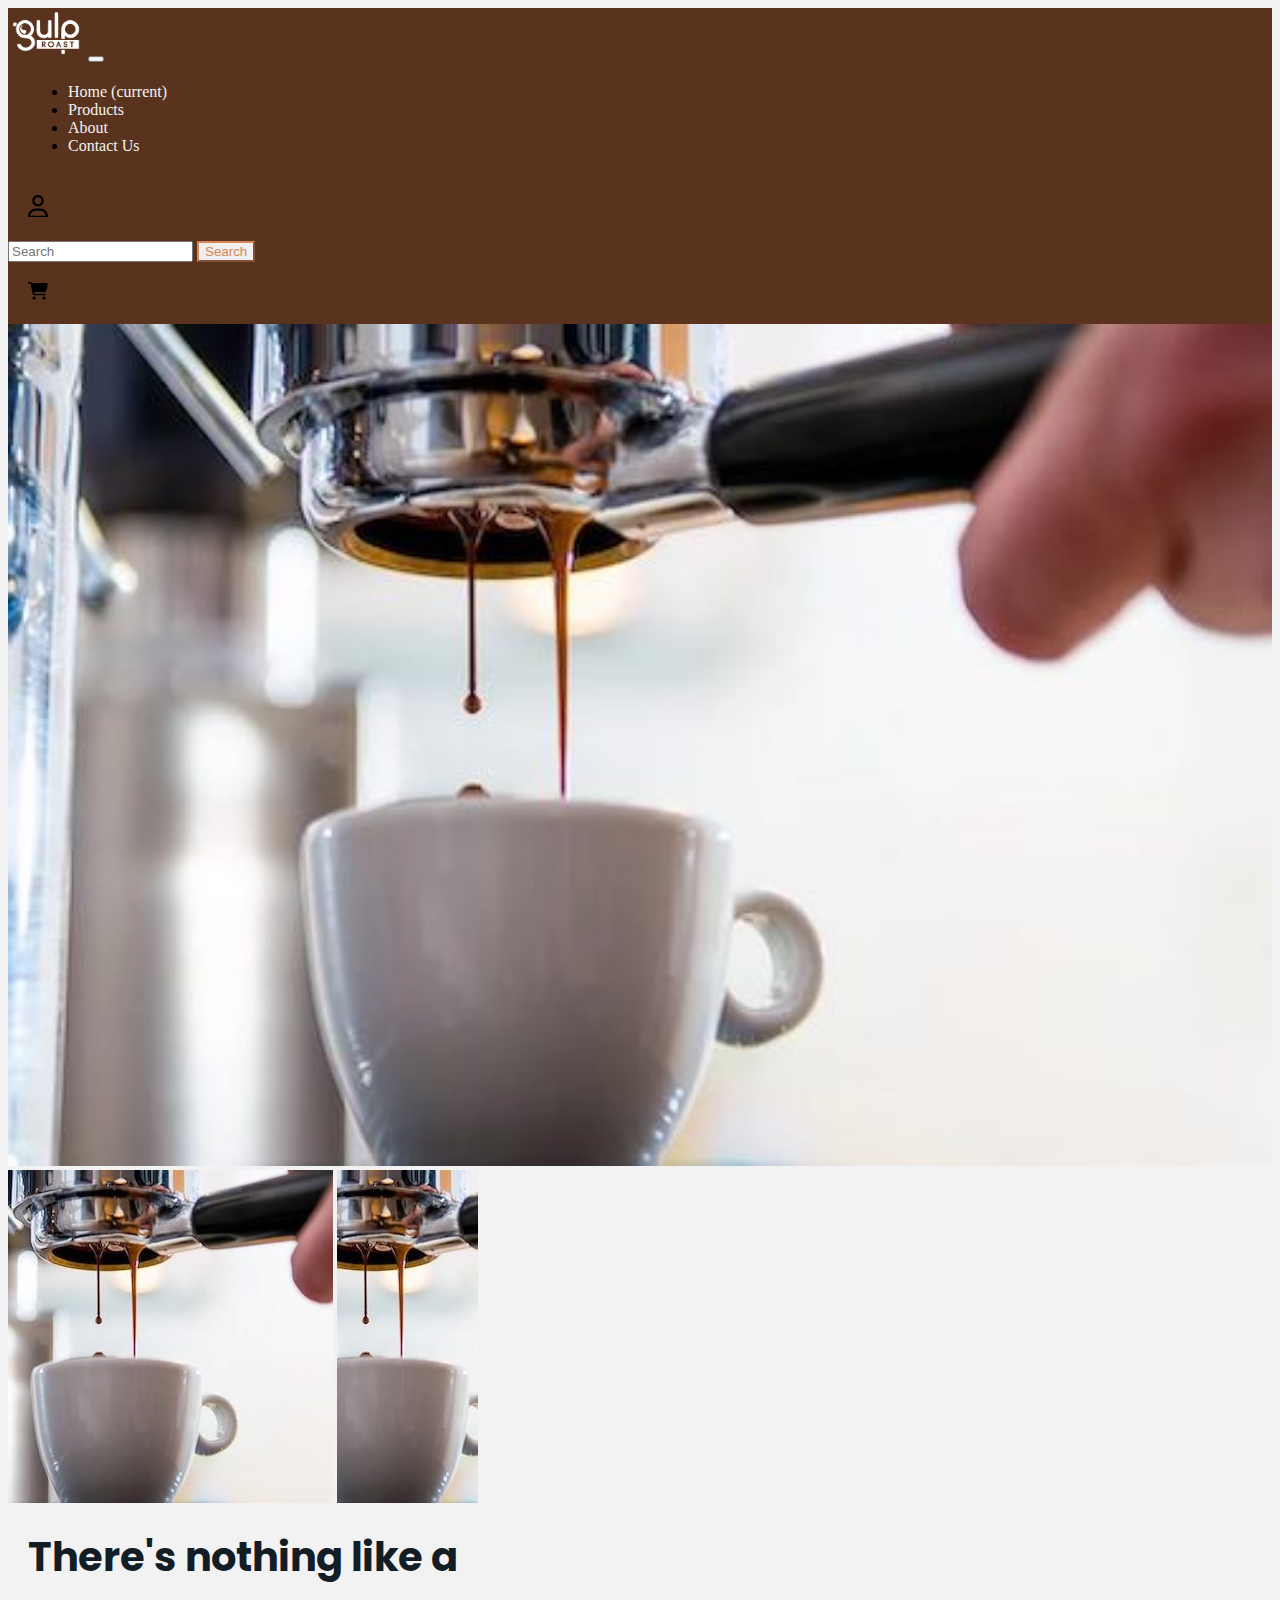
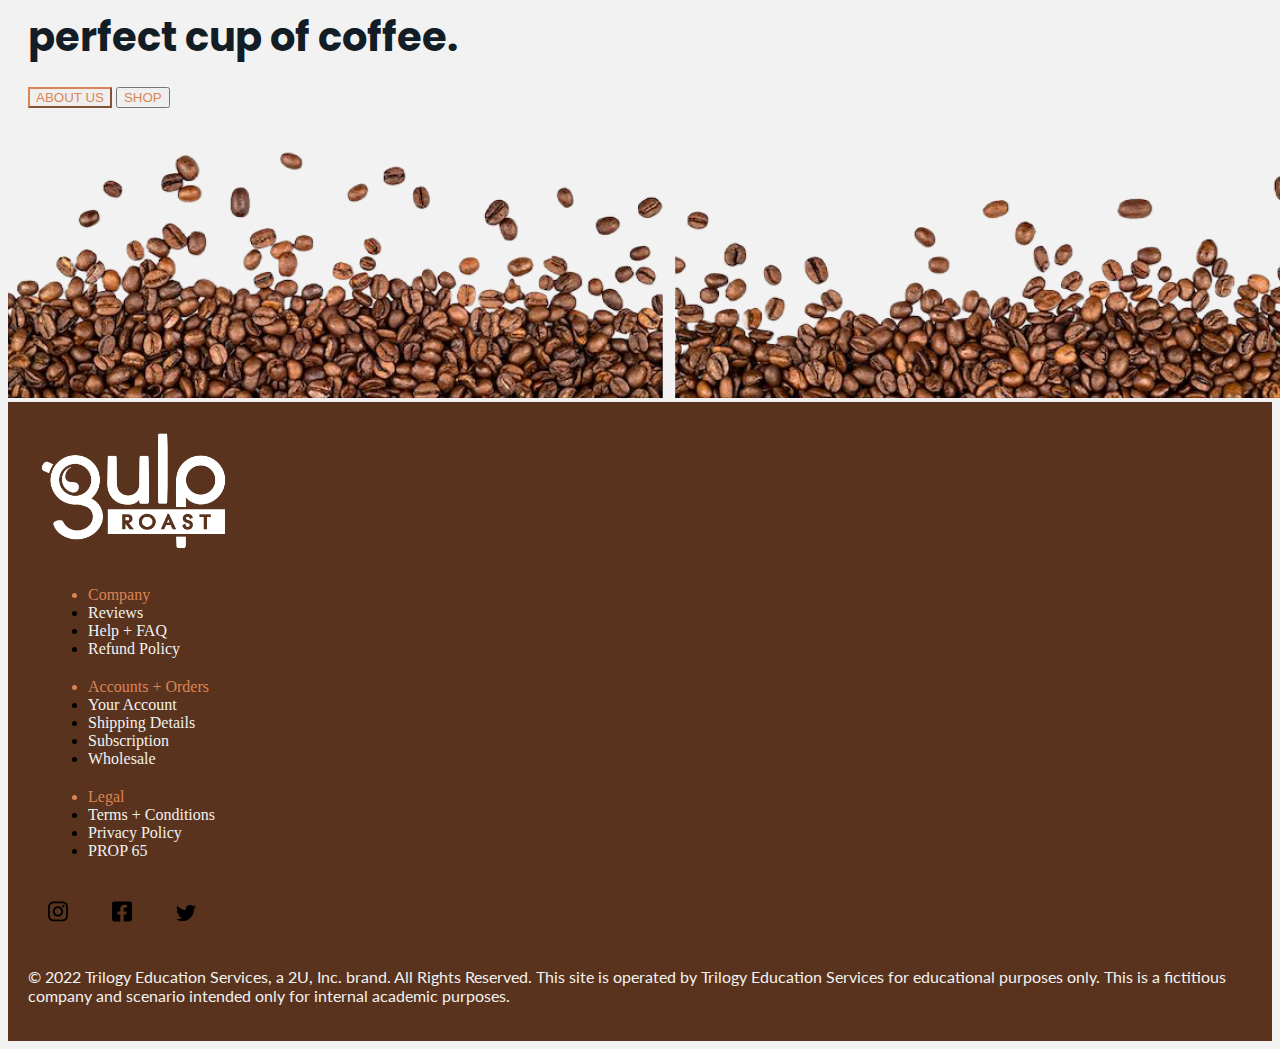
<file: index.html>
<!doctype html>
<html lang="en">

<head>
    <title>Gulp Roast | Home</title>
    <!-- Required meta tags -->
    <meta charset="utf-8">
    <meta name="viewport" content="width=device-width, initial-scale=1, shrink-to-fit=no">

    <!-- Bootstrap CSS v5.2.1 -->
    <link href="https://cdn.jsdelivr.net/npm/bootstrap@5.2.1/dist/css/bootstrap.min.css" rel="stylesheet" integrity="sha384-iYQeCzEYFbKjA/T2uDLTpkwGzCiq6soy8tYaI1GyVh/UjpbCx/TYkiZhlZB6+fzT" crossorigin="anonymous">

    <!-- Google Fonts -->
    <link rel="preconnect" href="https://fonts.googleapis.com"><link rel="preconnect" href="https://fonts.gstatic.com" crossorigin><link href="https://fonts.googleapis.com/css2?family=Lato&family=Poppins:wght@700&display=swap" rel="stylesheet">

    <link rel="stylesheet" href="css/styles.css">
</head>

<body>
    <header>
        <nav class="navbar navbar-expand-sm">
            <div class="container">
                <a class="navbar-brand" href="index.html"><img src="css/media/images/gulp-logo-light.png" alt="Gulp Roast logo." width="76px"/></a>
                <button class="navbar-toggler d-lg-none" type="button" data-bs-toggle="collapse" data-bs-target="#collapsibleNavId" aria-controls="collapsibleNavId"
                    aria-expanded="false" aria-label="Toggle navigation">
                    <span class="navbar-toggler-icon"></span>
                </button>
                <div class="collapse navbar-collapse" id="collapsibleNavId">
                    <ul class="navbar-nav me-auto mt-2 mt-lg-0">
                        <li class="nav-item">
                            <a class="nav-link active-1" href="index.html" aria-current="page">Home <span class="visually-hidden">(current)</span></a>
                        </li>
                        <li class="nav-item">
                            <a class="nav-link" href="error.html">Products</a>
                        </li>
                        <li class="nav-item">
                            <a class="nav-link" href="error.html">About</a>
                        </li>
                        <li class="nav-item">
                            <a class="nav-link" href="error.html">Contact Us</a>
                        </li>
                    </ul>
                    <a href="error.html"><svg xmlns="http://www.w3.org/2000/svg" viewBox="0 0 448 512"><!--! Font Awesome Pro 6.2.1 by @fontawesome - https://fontawesome.com License - https://fontawesome.com/license (Commercial License) Copyright 2022 Fonticons, Inc. --><path d="M272 304h-96C78.8 304 0 382.8 0 480c0 17.67 14.33 32 32 32h384c17.67 0 32-14.33 32-32C448 382.8 369.2 304 272 304zM48.99 464C56.89 400.9 110.8 352 176 352h96c65.16 0 119.1 48.95 127 112H48.99zM224 256c70.69 0 128-57.31 128-128c0-70.69-57.31-128-128-128S96 57.31 96 128C96 198.7 153.3 256 224 256zM224 48c44.11 0 80 35.89 80 80c0 44.11-35.89 80-80 80S144 172.1 144 128C144 83.89 179.9 48 224 48z"/></svg>
                    <form class="d-flex my-2 my-lg-0"></a>
                        <input class="form-control me-sm-2" type="text" placeholder="Search">
                        <button class="btn btn-outline-primary my-2 my-sm-0" type="submit">Search</button>
                    </form>
                </div>
                <a href="error.html"><svg xmlns="http://www.w3.org/2000/svg" viewBox="0 0 576 512"><!--! Font Awesome Pro 6.2.1 by @fontawesome - https://fontawesome.com License - https://fontawesome.com/license (Commercial License) Copyright 2022 Fonticons, Inc. --><path d="M0 24C0 10.7 10.7 0 24 0H69.5c22 0 41.5 12.8 50.6 32h411c26.3 0 45.5 25 38.6 50.4l-41 152.3c-8.5 31.4-37 53.3-69.5 53.3H170.7l5.4 28.5c2.2 11.3 12.1 19.5 23.6 19.5H488c13.3 0 24 10.7 24 24s-10.7 24-24 24H199.7c-34.6 0-64.3-24.6-70.7-58.5L77.4 54.5c-.7-3.8-4-6.5-7.9-6.5H24C10.7 48 0 37.3 0 24zM128 464a48 48 0 1 1 96 0 48 48 0 1 1 -96 0zm336-48a48 48 0 1 1 0 96 48 48 0 1 1 0-96z"/></svg></a>
            </div>
        </nav>
    </header>

    <main>
        <div class="position-relative">
            <img class="d-none d-lg-block img-fluid w-100" src="css/media/images/gulp-espresso.jpg" width="100%" alt="Close-up of a shot of espresso being pulled."/>
            <img class="d-none d-md-block d-lg-none img-fluid w-100" src="css/media/images/gulp-espresso-tablet.jpg" alt="Close-up of a shot of espresso being pulled."/>
            <img class="d-md-none img-fluid w-100" src="css/media/images/gulp-espresso-mobile.jpg" alt="Close-up shot of a shot of espresso being pulled."/>
            <div class="position-absolute top-50 end-0">
                <h1 class="stitle">There's nothing like a</h1>
                <h1 class="stitle">perfect cup of coffee.</h1>
                <div class="buttons float-end">
                    <button type="button" class="btn btn-outline-primary"><a href="error.html">ABOUT US</a></button>
                    <button type="button" class="btn btn-primary"><a href="error.html">SHOP</a></button>
                </div>
            </div>
            <div class="position-absolute bottom-0">
                <img src="css/media/images/gulproast-bototmbeans-transparent.png" width="1350px" alt="Floating coffee beans."/>
            </div>
        </div>
    </main>

    <footer>
        <div class="position-relative">
            <div>
                <img class="d-lg-inline-block d-sm-flex" src="css/media/images/gulp-logo-light.png" alt="Gulp Roast logo." width="211px"/>
                <ul class="d-lg-inline-block d-md-inline d-sm-inline list-unstyled">
                    <li class="list-title">Company</li>
                    <li class="list-item"><a href="error.html">Reviews</a></li>
                    <li class="list-item"><a href="error.html">Help + FAQ</a></li>
                    <li class="list-item"><a href="error.html">Refund Policy</a></li>
                </ul>
                <ul class="d-lg-inline-block d-md-inline d-sm-inline list-unstyled">
                    <li class="list-title">Accounts + Orders</li>
                    <li class="list-item"><a href="error.html">Your Account</a></li>
                    <li class="list-item"><a href="error.html">Shipping Details</a></li>
                    <li class="list-item"><a href="error.html">Subscription</a></li>
                    <li class="list-item"><a href="error.html">Wholesale</a></li>
                </ul>
                <ul class="d-lg-inline-block d-md-inline d-sm-inline list-unstyled">
                    <li class="list-title">Legal</li>
                    <li class="list-item"><a href="error.html">Terms + Conditions</a></li>
                    <li class="list-item"><a href="error.html">Privacy Policy</a></li>
                    <li class="list-item"><a href="error.html">PROP 65</a></li>
                </ul>
            </div>
            <div class="position-absolute d-inline-block top-0 end-0">
                <a href="instagram.com"><svg xmlns="http://www.w3.org/2000/svg" viewBox="0 0 448 512"><!--! Font Awesome Pro 6.2.1 by @fontawesome - https://fontawesome.com License - https://fontawesome.com/license (Commercial License) Copyright 2022 Fonticons, Inc. --><path d="M224.1 141c-63.6 0-114.9 51.3-114.9 114.9s51.3 114.9 114.9 114.9S339 319.5 339 255.9 287.7 141 224.1 141zm0 189.6c-41.1 0-74.7-33.5-74.7-74.7s33.5-74.7 74.7-74.7 74.7 33.5 74.7 74.7-33.6 74.7-74.7 74.7zm146.4-194.3c0 14.9-12 26.8-26.8 26.8-14.9 0-26.8-12-26.8-26.8s12-26.8 26.8-26.8 26.8 12 26.8 26.8zm76.1 27.2c-1.7-35.9-9.9-67.7-36.2-93.9-26.2-26.2-58-34.4-93.9-36.2-37-2.1-147.9-2.1-184.9 0-35.8 1.7-67.6 9.9-93.9 36.1s-34.4 58-36.2 93.9c-2.1 37-2.1 147.9 0 184.9 1.7 35.9 9.9 67.7 36.2 93.9s58 34.4 93.9 36.2c37 2.1 147.9 2.1 184.9 0 35.9-1.7 67.7-9.9 93.9-36.2 26.2-26.2 34.4-58 36.2-93.9 2.1-37 2.1-147.8 0-184.8zM398.8 388c-7.8 19.6-22.9 34.7-42.6 42.6-29.5 11.7-99.5 9-132.1 9s-102.7 2.6-132.1-9c-19.6-7.8-34.7-22.9-42.6-42.6-11.7-29.5-9-99.5-9-132.1s-2.6-102.7 9-132.1c7.8-19.6 22.9-34.7 42.6-42.6 29.5-11.7 99.5-9 132.1-9s102.7-2.6 132.1 9c19.6 7.8 34.7 22.9 42.6 42.6 11.7 29.5 9 99.5 9 132.1s2.7 102.7-9 132.1z"/></svg></a>
                <a href="facebook.com"><svg xmlns="http://www.w3.org/2000/svg" viewBox="0 0 448 512"><!--! Font Awesome Pro 6.2.1 by @fontawesome - https://fontawesome.com License - https://fontawesome.com/license (Commercial License) Copyright 2022 Fonticons, Inc. --><path d="M400 32H48A48 48 0 0 0 0 80v352a48 48 0 0 0 48 48h137.25V327.69h-63V256h63v-54.64c0-62.15 37-96.48 93.67-96.48 27.14 0 55.52 4.84 55.52 4.84v61h-31.27c-30.81 0-40.42 19.12-40.42 38.73V256h68.78l-11 71.69h-57.78V480H400a48 48 0 0 0 48-48V80a48 48 0 0 0-48-48z"/></svg></a>
                <a href="twitter.com"><svg xmlns="http://www.w3.org/2000/svg" viewBox="0 0 512 512"><!--! Font Awesome Pro 6.2.1 by @fontawesome - https://fontawesome.com License - https://fontawesome.com/license (Commercial License) Copyright 2022 Fonticons, Inc. --><path d="M459.37 151.716c.325 4.548.325 9.097.325 13.645 0 138.72-105.583 298.558-298.558 298.558-59.452 0-114.68-17.219-161.137-47.106 8.447.974 16.568 1.299 25.34 1.299 49.055 0 94.213-16.568 130.274-44.832-46.132-.975-84.792-31.188-98.112-72.772 6.498.974 12.995 1.624 19.818 1.624 9.421 0 18.843-1.3 27.614-3.573-48.081-9.747-84.143-51.98-84.143-102.985v-1.299c13.969 7.797 30.214 12.67 47.431 13.319-28.264-18.843-46.781-51.005-46.781-87.391 0-19.492 5.197-37.36 14.294-52.954 51.655 63.675 129.3 105.258 216.365 109.807-1.624-7.797-2.599-15.918-2.599-24.04 0-57.828 46.782-104.934 104.934-104.934 30.213 0 57.502 12.67 76.67 33.137 23.715-4.548 46.456-13.32 66.599-25.34-7.798 24.366-24.366 44.833-46.132 57.827 21.117-2.273 41.584-8.122 60.426-16.243-14.292 20.791-32.161 39.308-52.628 54.253z"/></svg></a>
            </div>
        </div>
        <p class="dialog-text">© 2022 Trilogy Education Services, a 2U, Inc. brand. All Rights Reserved. This site is operated by Trilogy Education Services for educational purposes only. This is a fictitious company and scenario intended only for internal academic purposes.</p>
    </footer>
    <!-- Bootstrap JavaScript Libraries -->
    <script src="https://cdn.jsdelivr.net/npm/@popperjs/core@2.11.6/dist/umd/popper.min.js"
    integrity="sha384-oBqDVmMz9ATKxIep9tiCxS/Z9fNfEXiDAYTujMAeBAsjFuCZSmKbSSUnQlmh/jp3" crossorigin="anonymous">
    </script>

    <script src="https://cdn.jsdelivr.net/npm/bootstrap@5.2.1/dist/js/bootstrap.min.js"
    integrity="sha384-7VPbUDkoPSGFnVtYi0QogXtr74QeVeeIs99Qfg5YCF+TidwNdjvaKZX19NZ/e6oz" crossorigin="anonymous">
    </script>
</body>

</html>
</file>
<file: css/styles.css>
:root {
    --accent-color: #D98555;
    --background-color: #59331d;
    --style-white: #f2f2f2;
    --accent-blue: #082B59;
    --accent-blue-2: #131D26;
    --font-body: 'Lato', sans-serif;
    --font-body-size: 16px;
    --font-body-size-sm: 10px;
    --font-header: 'Poppins', sans-serif;
    --font-header-size: 40px;
    --font-header-size-mobile: 24px;
}

body {
    background-color: var(--style-white);
}

.dialog-text {
    font-family: var(--font-body);
    color: var(--style-white);
    margin-top: 20px;
}
.dialog-text-2 {
    font-family: var(--font-body);
    color: var(--accent-blue-2);
    margin: 20px;
}
.stitle {
    font-family: var(--font-header);
    font-size: var(--font-header-size);
    margin: 20px;
    color: var(--accent-blue-2);
}
.buttons {
    margin: 20px;
}
a:link {
    color: var(--style-white);
    text-decoration: none;
}
a:hover {
    color: var(--accent-color);
}
a:visited {
    color: var(--style-white);
}

.navbar {
    background-color: var(--background-color);
}
.nav-link-first {
    color: var(--accent-color);
}
.nav-link {
    color: var(--style-white);
}
.nav-link:hover {
    color: var(--accent-color);
}

.active-1 {
    color: var(--accent-color);
}
.container-spacer {
    margin: 2rem;
    padding: 2rem;
}
.btn {
    color: var(--accent-color);
    outline-color: var(--accent-color);
}

.btn a:link {
    color: var(--accent-color);
}
.btn-outline-primary {
    border-color: var(--accent-color);
}

.list-title {
    color: var(--accent-color);
}
.icon {
    color: var(--style-white);
}
ul {
    margin: 20px;
}
.row {
    margin: 10rem;
}
footer {
    background-color: var(--background-color);
    padding: 20px;
}
svg {
    width: 20px;
    margin: 20px;
}
</file>
